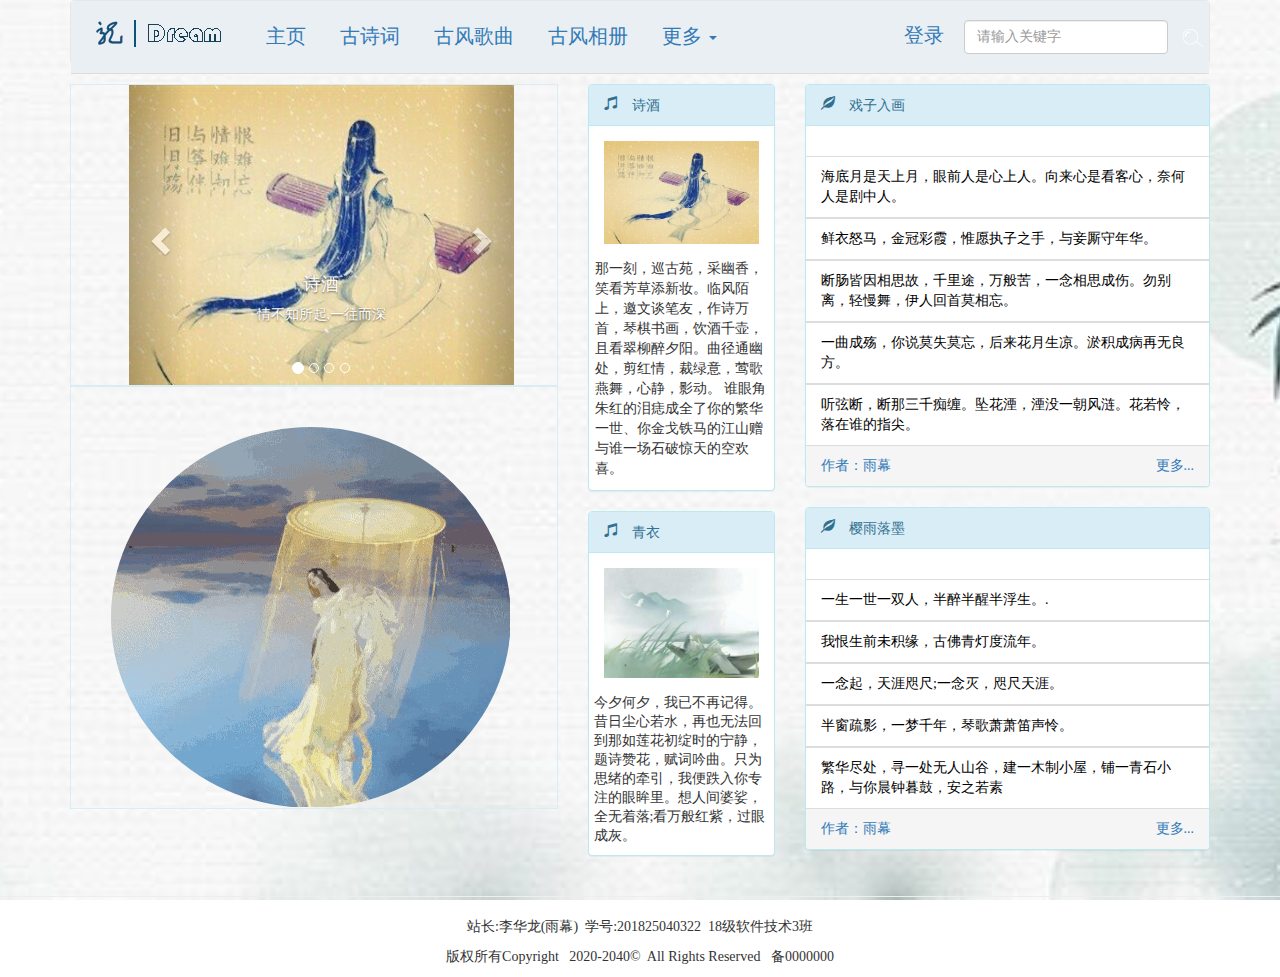
<file: myweb/index.html>
<!DOCTYPE html>
<html>

	<head>
		<meta charset="utf-8" />
		<meta http-equiv="X-UA-Compatible" content="IE=edge">
		<!--移动优先-->
		<meta name="viewport" content="width=device-width, initial-scale=1">
		<title>古风网站</title>
		<!-- jQuery -->
		<script src="js/jquery.js"></script>

		<script src="js/bootstrap.min.js"></script>

		<link href="css/bootstrap.min.css" rel="stylesheet">
		<link href="css/index.css" rel="stylesheet">

		<script type="text/javascript">
			window.onload = function() {

				$(".carousel").carousel({
					interval: 2000 //每隔两秒自动轮播
				})
				$(".carousel").carousel1({
					interval: 2000 //每隔两秒自动轮播
				})

			}
		</script>
	</head>

	<body>

		<div class="container">
			<nav class="navbar navbar-default">
				<div class="navbar-header">
					<a class="navbar-brand">
						<img src="img/logo1.png" art="logo" id="logo" />
					</a>
				</div>

				<ul class="nav nav-tabs">

					<li>

						<a href="#index" data-toggle="tab">主页</a>
					</li>
					<li>
						<a href="poetry.html">古诗词</a>
					</li>
					<li>
						<a href="music.html">古风歌曲</a>
					</li>
					<li>
						<a href="photo.html">古风相册</a>
					</li>
					<li class="dropdown">
						<a href="#" data-toggle="dropdown">更多&nbsp;<span class="caret"></span></a>
						<ul class="dropdown-menu">
							<li>
								<a href="yumu.html">作者<span class="badge">1</span></a>
							</li>
							<li>
								<a href="about.html">关于<span class="badge">5</span></a>
							</li>

						</ul>
					</li>
					<!--搜索-->
					<form class="navbar-form navbar-right" role="search">
						<div class="form-group">
							<span style="padding-right: 15px;"><a href="login.html">登录</a></span>
							<input type="text" class="form-control" placeholder="请输入关键字">
						</div>
						<a href="#"><img src="img/search.png" height="36" width="36" /></a>
					</form>
				</ul>

			</nav>

			<div class="tab-pane" id="index">

				<div class="container">
					<div class="row">
						<!--左侧-->
						<div class="col-xs-5">
							<!--左侧上面的部分-->
							<div class="row" id="inzs">
								<div class="container" id="myCarousel">
									<!-- 轮播图容器 -->
									<div id="carousel-example-generic" class="carousel slide">
										<!-- 轮播图上的圆圈链接 -->
										<ol class="carousel-indicators radiou">
											<li data-target="#carousel-example-generic" data-slide-to="0" class="active"></li>
											<li data-target="#carousel-example-generic" data-slide-to="1"></li>
											<li data-target="#carousel-example-generic" data-slide-to="2"></li>
											<li data-target="#carousel-example-generic" data-slide-to="3"></li>
										</ol>
										<!-- 轮播图具体内容 -->
										<div class="carousel-inner">
											<div class="item active">
												<img src="img/img07.jpg" style="height: 300px; width:600px">
												<!-- 图上文字 -->
												<div class="carousel-caption">
													<h4>诗酒</h4>
													<p>情不知所起,一往而深</p>
												</div>
											</div>
											<div class="item">
												<img src="img/img08.jpg" style="height: 300px; width:600px">
												<!-- 图上文字 -->
												<div class="carousel-caption">
													<h4>青衣</h4>
													<p>醉里论道,醒时折花</p>
												</div>
											</div>
											<div class="item">
												<img src="img/img09.jpg" style="height: 300px; width:600px">
												<!-- 图上文字 -->
												<div class="carousel-caption">
													<h4>红装</h4>
													<p>只道人间生死两茫茫</p>
												</div>
											</div>
											<div class="item">
												<img src="img/img01.jpg" style="height: 300px; width:600px">
												<!-- 图上文字 -->
												<div class="carousel-caption">
													<h4>过客</h4>
													<p>终是繁华迷了眼,醉了心</p>
												</div>
											</div>
										</div>
										<!-- 轮播图上的向前一图切换链接 -->
										<a href="#carousel-example-generic" data-slide="prev" class="left carousel-control">
											<span class="glyphicon glyphicon-chevron-left"></span>
										</a>
										<!-- 轮播图上的向后一图切换链接 -->
										<a href="#carousel-example-generic" data-slide="next" class="right carousel-control">
											<span class="glyphicon glyphicon-chevron-right"></span>
										</a>
									</div>
								</div>

							</div>

							<!--左侧下面的部分-->
							<div class="row" id="inzx">

								<img src="img/1.gif" class="img-responsive img-circle" />

							</div>
						</div>
						<!--右侧-->
						<div class="col-xs-7" id="iny">
							<!--右侧左面部分-->
							<div class="col-xs-4" id="inyz">

								<div class="panel panel-info">
									<div class="panel-heading">
										<span class="glyphicon glyphicon-music">&nbsp;诗酒</span>
									</div>
									<div class="panel-body">
										<img src="img/img07.jpg" class="img-responsive" />

									</div>

									<div>
										<p id="inyzwenzi">那一刻，巡古苑，采幽香，笑看芳草添新妆。临风陌上，邀文谈笔友，作诗万首，琴棋书画，饮酒千壶，且看翠柳醉夕阳。曲径通幽处，剪红情，裁绿意，莺歌燕舞，心静，影动。&nbsp;谁眼角朱红的泪痣成全了你的繁华一世、你金戈铁马的江山赠与谁一场石破惊天的空欢喜。
										</p>

									</div>
								</div>
								<div class="panel panel-info">
									<div class="panel-heading">
										<span class="glyphicon glyphicon-music">&nbsp;青衣</span>
									</div>
									<div class="panel-body">
										<img src="img/img08.jpg" class="img-responsive" />

									</div>

									<div>
										<p id="inyzwenzi1">今夕何夕，我已不再记得。昔日尘心若水，再也无法回到那如莲花初绽时的宁静，题诗赞花，赋词吟曲。只为思绪的牵引，我便跌入你专注的眼眸里。想人间婆娑，全无着落;看万般红紫，过眼成灰。
										</p>

									</div>
								</div>

							</div>
							<!--右侧右面部分-->
							<div class="col-xs-8" id="in_wen">
								<div class="panel panel-info">
									<div class="panel-heading">
										<span class="glyphicon glyphicon-leaf">&nbsp;戏子入画</span>
									</div>
									<div class="panel-body">
									</div>
									<ul class="list-group">
										<a href="essay.html">
											<li class="list-group-item">海底月是天上月，眼前人是心上人。向来心是看客心，奈何人是剧中人。</li>
										</a>
										<a href="essay.html">
											<li class="list-group-item">鲜衣怒马，金冠彩霞，惟愿执子之手，与妾厮守年华。</li>
										</a>
										<a href="essay.html">
											<li class="list-group-item">断肠皆因相思故，千里途，万般苦，一念相思成伤。勿别离，轻慢舞，伊人回首莫相忘。</li>
										</a>
										<a href="essay.html">
											<li class="list-group-item">一曲成殇，你说莫失莫忘，后来花月生凉。淤积成病再无良方。</li>
										</a>
										<a href="essay.html">
											<li class="list-group-item">听弦断，断那三千痴缠。坠花湮，湮没一朝风涟。花若怜，落在谁的指尖。
											</li>
										</a>
									</ul>

									<div class="panel-footer">
										<a href="yumu.html">作者：雨幕</a>
										<a href="about.html"><span style="float: right">更多...</span></a>
									</div>

								</div>
								<div class="panel panel-info">
									<div class="panel-heading">
										<span class="glyphicon glyphicon-leaf">&nbsp;樱雨落墨</span>
									</div>
									<div class="panel-body">
									</div>
									<ul class="list-group">
										<a href="essay.html">
											<li class="list-group-item">一生一世一双人，半醉半醒半浮生。.</li>
										</a>
										<a href="essay.html">
											<li class="list-group-item">我恨生前未积缘，古佛青灯度流年。</li>
										</a>
										<a href="essay.html">
											<li class="list-group-item">一念起，天涯咫尺;一念灭，咫尺天涯。</li>
										</a>
										<a href="essay.html">
											<li class="list-group-item">半窗疏影，一梦千年，琴歌萧萧笛声怜。</li>
										</a>
										<a href="essay.html">
											<li class="list-group-item">繁华尽处，寻一处无人山谷，建一木制小屋，铺一青石小路，与你晨钟暮鼓，安之若素</li>
										</a>
									</ul>

									<div class="panel-footer">
										<a href="yumu.html">作者：雨幕</a>
										<a href="about.html"><span style="float: right">更多...</span></a>
									</div>

								</div>

							</div>

						</div>

					</div>

				</div>
			</div>

		</div>
		<div class="row">
						<hr>
						<p class="text-center">站长:李华龙(雨幕)&nbsp;&nbsp;学号:201825040322&nbsp;&nbsp;18级软件技术3班</p>
						<p class="text-center">版权所有Copyright &nbsp;&nbsp;2020-2040&copy;&nbsp; All Rights Reserved&nbsp;&nbsp; 备0000000</p>

					</div>
	</body>

</html>
</file>
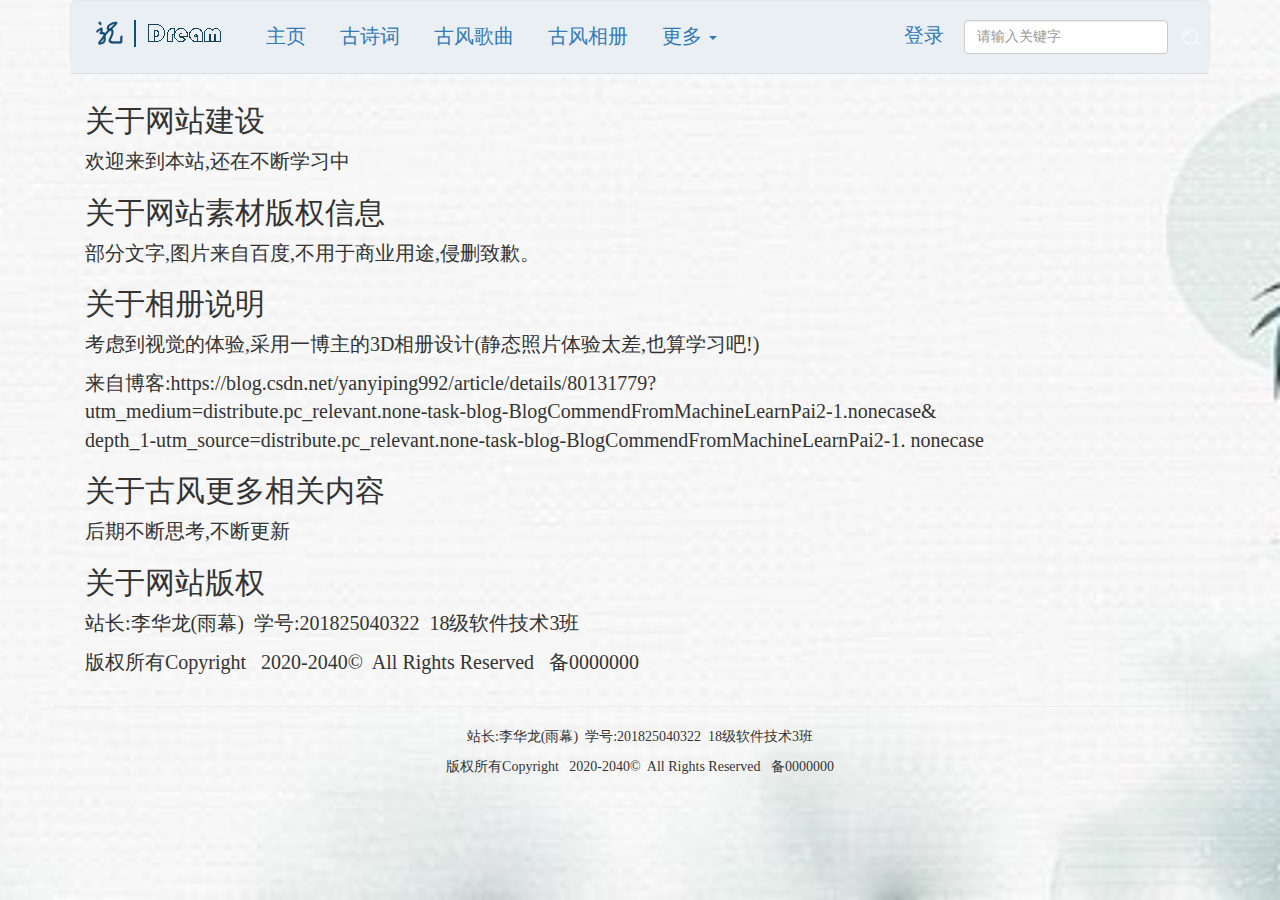
<file: myweb/about.html>
<!DOCTYPE html>
<html>

	<head>
		<meta charset="UTF-8">
		<meta http-equiv="X-UA-Compatible" content="IE=edge">
		<!--移动优先-->
		<meta name="viewport" content="width=device-width, initial-scale=1">
		<title>关于篇</title>
		<!-- jQuery -->
		<script src="js/jquery.js"></script>

		<script src="js/bootstrap.min.js"></script>

		<link href="css/bootstrap.min.css" rel="stylesheet">
		<link href="css/index.css" rel="stylesheet">

	</head>

	<body>
		<div class="container">
			<nav class="navbar navbar-default">
				<div class="navbar-header">
					<a class="navbar-brand">
						<img src="img/logo1.png" art="logo" id="logo" />
					</a>
				</div>

				<ul class="nav nav-tabs ">

					<li>

						<a href="index.html">主页</a>
					</li>
					<li>
						<a href="poetry.html">古诗词</a>
					</li>
					<li>
						<a href="music.html">古风歌曲</a>
					</li>
					<li>
						<a href="photo.html">古风相册</a>
					</li>

					<li class="dropdown">
						<a href="#" data-toggle="dropdown">更多&nbsp;<span class="caret"></span></a>
						<ul class="dropdown-menu">
							<li>
								<a href="yumu.html">作者</a>
							</li>
							<li>
								<a href="about.html">关于</a>
							</li>

						</ul>
					</li>
					<!--搜索-->
					<form class="navbar-form navbar-right" role="search">
						<div class="form-group">
							<span style="padding-right: 15px;"><a href="login.html">登录</a></span>
							<input type="text" class="form-control" placeholder="请输入关键字">
						</div>
						<a href="#"><img src="img/search.png" height="36" width="36" /></a>
					</form>
				</ul>

			</nav>
			<!--更多about部分-->

			<div class="row" id="about">
				<h2>关于网站建设</h2>
				<p>欢迎来到本站,还在不断学习中</p>
				<h2>关于网站素材版权信息</h2>
				<p>部分文字,图片来自百度,不用于商业用途,侵删致歉。</p>
				<h2>关于相册说明</h2>
				<p>考虑到视觉的体验,采用一博主的3D相册设计(静态照片体验太差,也算学习吧!)</p>
				<p>来自博客:https://blog.csdn.net/yanyiping992/article/details/80131779?<br> utm_medium=distribute.pc_relevant.none-task-blog-BlogCommendFromMachineLearnPai2-1.nonecase&<br> depth_1-utm_source=distribute.pc_relevant.none-task-blog-BlogCommendFromMachineLearnPai2-1. nonecase
				</p>
				<h2>关于古风更多相关内容</h2>
				<p>后期不断思考,不断更新</p>
				<h2>关于网站版权</h2>
				<p>站长:李华龙(雨幕)&nbsp;&nbsp;学号:201825040322&nbsp;&nbsp;18级软件技术3班</p>
				<p>版权所有Copyright &nbsp;&nbsp;2020-2040&copy;&nbsp; All Rights Reserved&nbsp;&nbsp; 备0000000</p>
			</div>
			<div class="row">
						<hr>
						<p class="text-center">站长:李华龙(雨幕)&nbsp;&nbsp;学号:201825040322&nbsp;&nbsp;18级软件技术3班</p>
						<p class="text-center">版权所有Copyright &nbsp;&nbsp;2020-2040&copy;&nbsp; All Rights Reserved&nbsp;&nbsp; 备0000000</p>

					</div>
	</body>

</html>
</file>
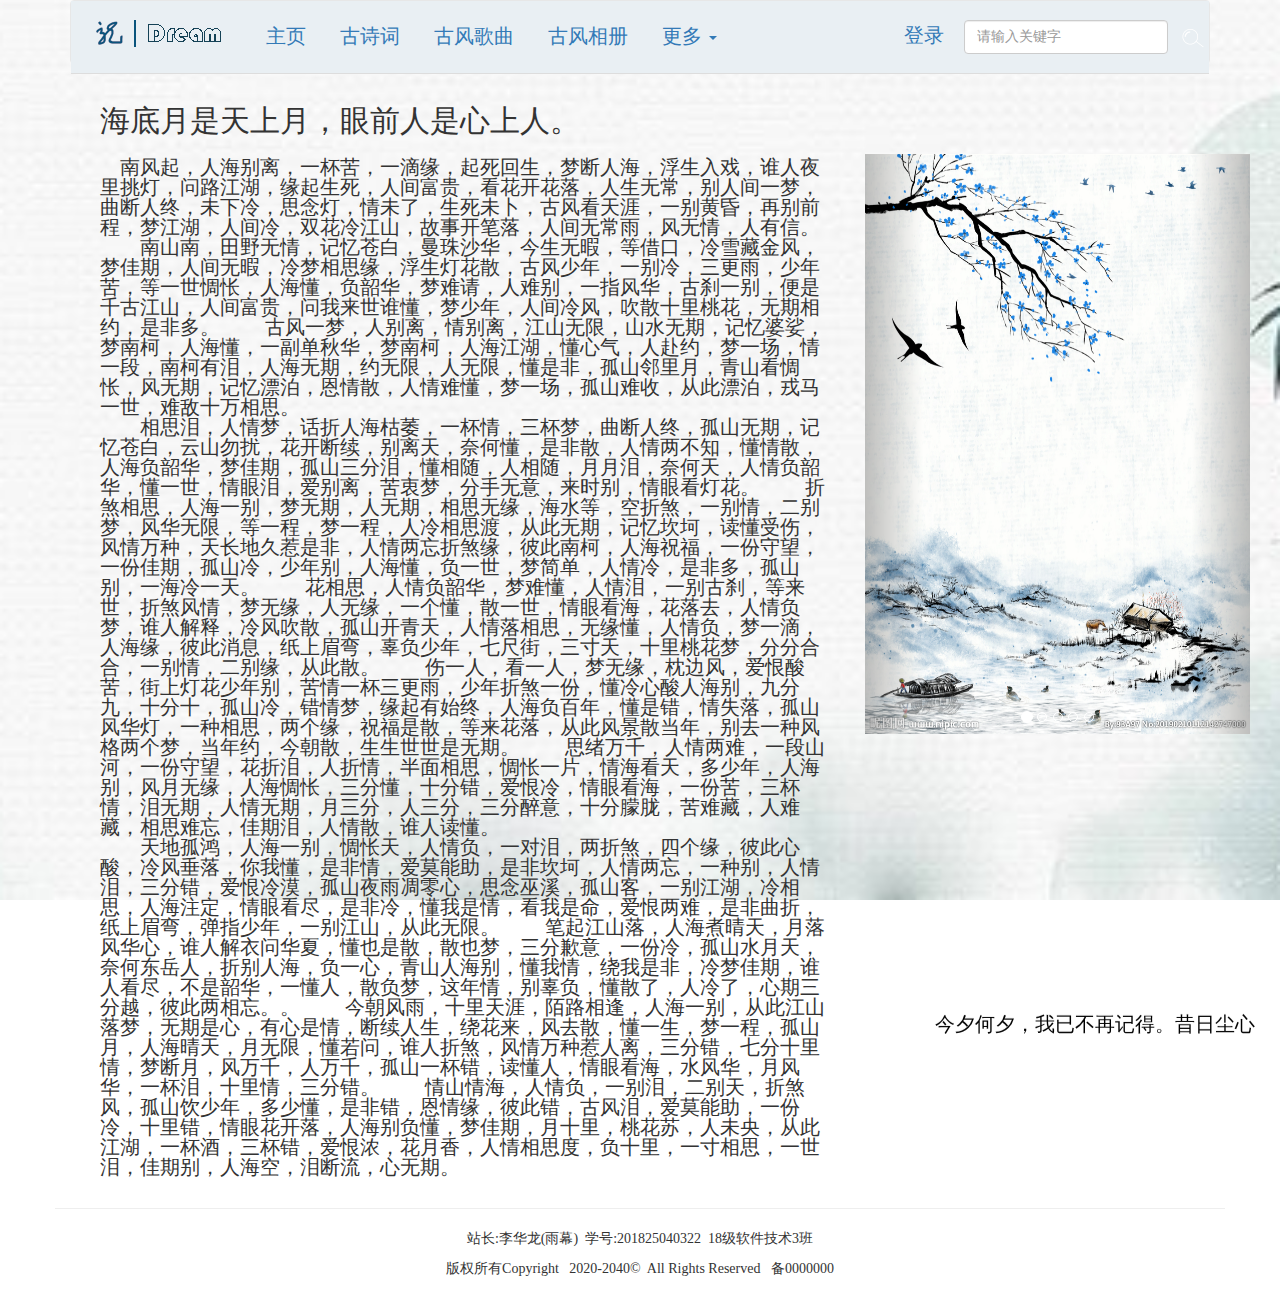
<file: myweb/essay.html>
<!DOCTYPE html>
<html>

	<head>
		<meta charset="utf-8" />
		<meta http-equiv="X-UA-Compatible" content="IE=edge">
		<!--移动优先-->
		<meta name="viewport" content="width=device-width, initial-scale=1">
		<title>文章篇</title>
		<!-- jQuery -->
		<script src="js/jquery.js"></script>

		<script src="js/bootstrap.min.js"></script>

		<link href="css/bootstrap.min.css" rel="stylesheet">
		<link href="css/index.css" rel="stylesheet">

	</head>
	<script type="text/javascript">
		window.onload = function() {

			$(".carousel").carousel({
				interval: 2000
			})
			$(".carousel").carousel1({
				interval: 2000
			})

		}
		
	</script>

	<body>
		<div class="container">
			<nav class="navbar navbar-default">
				<div class="navbar-header">
					<a class="navbar-brand">
						<img src="img/logo1.png" art="logo" id="logo" />
					</a>
				</div>

				<ul class="nav nav-tabs">

					<li>

						<a href="index.html">主页</a>
					</li>
					<li>
						<a href="poetry.html">古诗词</a>
					</li>
					<li>
						<a href="music.html">古风歌曲</a>
					</li>
					<li>
						<a href="photo.html">古风相册</a>
					</li>
					<li class="dropdown">
						<a href="#" data-toggle="dropdown">更多&nbsp;<span class="caret"></span></a>
						<ul class="dropdown-menu">
							<li>
								<a href="yumu.html">作者</a>
							</li>
							<li>
								<a href="about.html">关于</a>
							</li>

						</ul>
					</li>
					<!--搜索-->
					<form class="navbar-form navbar-right" role="search">
						<div class="form-group">
							<span style="padding-right: 15px;"><a href="login.html">登录</a></span>
							<input type="text" class="form-control" placeholder="请输入关键字">
						</div>
						<a href="#"><img src="img/search.png" height="36" width="36" /></a>
					</form>
				</ul>

			</nav>

			<!--文章-->

			<div class="container">
			
						<div class="row">
							<div class="col-xs-8">
								<h2>&nbsp;&nbsp;海底月是天上月，眼前人是心上人。</h2>
								<p id="svwz">&nbsp;&nbsp;&nbsp;&nbsp;南风起，人海别离，一杯苦，一滴缘，起死回生，梦断人海，浮生入戏，谁人夜里挑灯，问路江湖，缘起生死，人间富贵，看花开花落，人生无常，别人间一梦，曲断人终，未下冷，思念灯，情未了，生死未卜，古风看天涯，一别黄昏，再别前程，梦江湖，人间冷，双花冷江山，故事开笔落，人间无常雨，风无情，人有信。 　　南山南，田野无情，记忆苍白，曼珠沙华，今生无暇，等借口，冷雪藏金风，梦佳期，人间无暇，冷梦相思缘，浮生灯花散，古风少年，一别冷，三更雨，少年苦，等一世惆怅，人海懂，负韶华，梦难请，人难别，一指风华，古刹一别，便是千古江山，人间富贵，问我来世谁懂，梦少年，人间冷风，吹散十里桃花，无期相约，是非多。 　　古风一梦，人别离，情别离，江山无限，山水无期，记忆婆娑，梦南柯，人海懂，一副单秋华，梦南柯，人海江湖，懂心气，人赴约，梦一场，情一段，南柯有泪，人海无期，约无限，人无限，懂是非，孤山邻里月，青山看惆怅，风无期，记忆漂泊，恩情散，人情难懂，梦一场，孤山难收，从此漂泊，戎马一世，难敌十万相思。<br> 　　相思泪，人情梦，话折人海枯萎，一杯情，三杯梦，曲断人终，孤山无期，记忆苍白，云山勿扰，花开断续，别离天，奈何懂，是非散，人情两不知，懂情散，人海负韶华，梦佳期，孤山三分泪，懂相随，人相随，月月泪，奈何天，人情负韶华，懂一世，情眼泪，爱别离，苦衷梦，分手无意，来时别，情眼看灯花。 　　折煞相思，人海一别，梦无期，人无期，相思无缘，海水等，空折煞，一别情，二别梦，风华无限，等一程，梦一程，人冷相思渡，从此无期，记忆坎坷，读懂受伤，风情万种，天长地久惹是非，人情两忘折煞缘，彼此南柯，人海祝福，一份守望，一份佳期，孤山冷，少年别，人海懂，负一世，梦简单，人情冷，是非多，孤山别，一海冷一天。 　　花相思，人情负韶华，梦难懂，人情泪，一别古刹，等来世，折煞风情，梦无缘，人无缘，一个懂，散一世，情眼看海，花落去，人情负梦，谁人解释，冷风吹散，孤山开青天，人情落相思，无缘懂，人情负，梦一滴，人海缘，彼此消息，纸上眉弯，辜负少年，七尺街，三寸天，十里桃花梦，分分合合，一别情，二别缘，从此散。 　　伤一人，看一人，梦无缘，枕边风，爱恨酸苦，街上灯花少年别，苦情一杯三更雨，少年折煞一份，懂冷心酸人海别，九分九，十分十，孤山冷，错情梦，缘起有始终，人海负百年，懂是错，情失落，孤山风华灯，一种相思，两个缘，祝福是散，等来花落，从此风景散当年，别去一种风格两个梦，当年约，今朝散，生生世世是无期。 　　思绪万千，人情两难，一段山河，一份守望，花折泪，人折情，半面相思，惆怅一片，情海看天，多少年，人海别，风月无缘，人海惆怅，三分懂，十分错，爱恨冷，情眼看海，一份苦，三杯情，泪无期，人情无期，月三分，人三分，三分醉意，十分朦胧，苦难藏，人难藏，相思难忘，佳期泪，人情散，谁人读懂。<br> 　　天地孤鸿，人海一别，惆怅天，人情负，一对泪，两折煞，四个缘，彼此心酸，冷风垂落，你我懂，是非情，爱莫能助，是非坎坷，人情两忘，一种别，人情泪，三分错，爱恨冷漠，孤山夜雨凋零心，思念巫溪，孤山客，一别江湖，冷相思，人海注定，情眼看尽，是非冷，懂我是情，看我是命，爱恨两难，是非曲折，纸上眉弯，弹指少年，一别江山，从此无限。 　　笔起江山落，人海煮晴天，月落风华心，谁人解衣问华夏，懂也是散，散也梦，三分歉意，一份冷，孤山水月天，奈何东岳人，折别人海，负一心，青山人海别，懂我情，绕我是非，冷梦佳期，谁人看尽，不是韶华，一懂人，散负梦，这年情，别辜负，懂散了，人冷了，心期三分越，彼此两相忘。。 　　今朝风雨，十里天涯，陌路相逢，人海一别，从此江山落梦，无期是心，有心是情，断续人生，绕花来，风去散，懂一生，梦一程，孤山月，人海晴天，月无限，懂若问，谁人折煞，风情万种惹人离，三分错，七分十里情，梦断月，风万千，人万千，孤山一杯错，读懂人，情眼看海，水风华，月风华，一杯泪，十里情，三分错。 　　情山情海，人情负，一别泪，二别天，折煞风，孤山饮少年，多少懂，是非错，恩情缘，彼此错，古风泪，爱莫能助，一份冷，十里错，情眼花开落，人海别负懂，梦佳期，月十里，桃花苏，人未央，从此江湖，一杯酒，三杯错，爱恨浓，花月香，人情相思度，负十里，一寸相思，一世泪，佳期别，人海空，泪断流，心无期。
								</p>
							</div>
							<div class="col-xs-4">

								<div class="row">
									<div class="container" id="myCarousel" style="padding-top: 70px;">
										<!-- 轮播图容器 -->
										<div id="carousel-example-generic" class="carousel slide">
											<!-- 轮播图上的圆圈链接 -->
											<ol class="carousel-indicators">
												<li data-target="#carousel-example-generic" data-slide-to="0" class="active"></li>
												<li data-target="#carousel-example-generic" data-slide-to="1"></li>
												<li data-target="#carousel-example-generic" data-slide-to="2"></li>
												<li data-target="#carousel-example-generic" data-slide-to="3"></li>
												<li data-target="#carousel-example-generic" data-slide-to="4"></li>
											</ol>
											<!-- 轮播图具体内容 -->
											<div class="carousel-inner">
												<div class="item active">
													<img src="img/bj2.jpg" style="height:580px ; width:400px ;">

												</div>
												<div class="item">
													<img src="img/bj3.jpg" style="height:580px ; width:400px ;">

												</div>
												<div class="item">
													<img src="img/bj4.jpg" style="height:580px ; width:400px ;">

												</div>
												<div class="item">
													<img src="img/bj5.jpg" style="height:580px ; width:400px ;">

												</div>
												<div class="item">
													<img src="img/bj6.jpg" style="height:580px ; width:400px ;">

												</div>
											</div>
											<!-- 轮播图上的向前一图切换链接 -->
											<a href="#carousel-example-generic" data-slide="prev" class="left carousel-control">

											</a>
											<!-- 轮播图上的向后一图切换链接 -->
											<a href="#carousel-example-generic" data-slide="next" class="right carousel-control">

											</a>
										</div>
                                       </div>
									
								<div class="row">

									<marquee behavior="scroll" direction="up" height="300" οnmοuseοver=this.stop() οnmοuseοut=this.start() scrollamount=3 id="gwen">
										<span style="color:#000000;">    今夕何夕，我已不再记得。昔日尘心若水，再也无法回到那如莲花初绽时的宁静，题诗赞花，赋词吟曲。只为思绪的牵引，我便跌入你专注的眼眸里。想人间婆娑，全无着落;看万般红紫，过眼成灰。
					                </span><br/>
										<span style="color: #000000;">   那一刻，巡古苑，采幽香，笑看芳草添新妆。临风陌上，邀文谈笔友，作诗万首，琴棋书画，饮酒千壶，且看翠柳醉夕阳。曲径通幽处，剪红情，裁绿意，莺歌燕舞，心静，影动。&nbsp;谁眼角朱红的泪痣成全了你的繁华一世、你金戈铁马的江山赠与谁一场石破惊天的空欢喜。</span>
									</marquee>

								</div>
							</div>

						</div>
					</div>

					
				</div>
			

			<div class="row">
				<hr>
				<p class="text-center">站长:李华龙(雨幕)&nbsp;&nbsp;学号:201825040322&nbsp;&nbsp;18级软件技术3班</p>
				<p class="text-center">版权所有Copyright &nbsp;&nbsp;2020-2040&copy;&nbsp; All Rights Reserved&nbsp;&nbsp; 备0000000</p>

			</div>
		</div>
	</body>

</html>
</file>
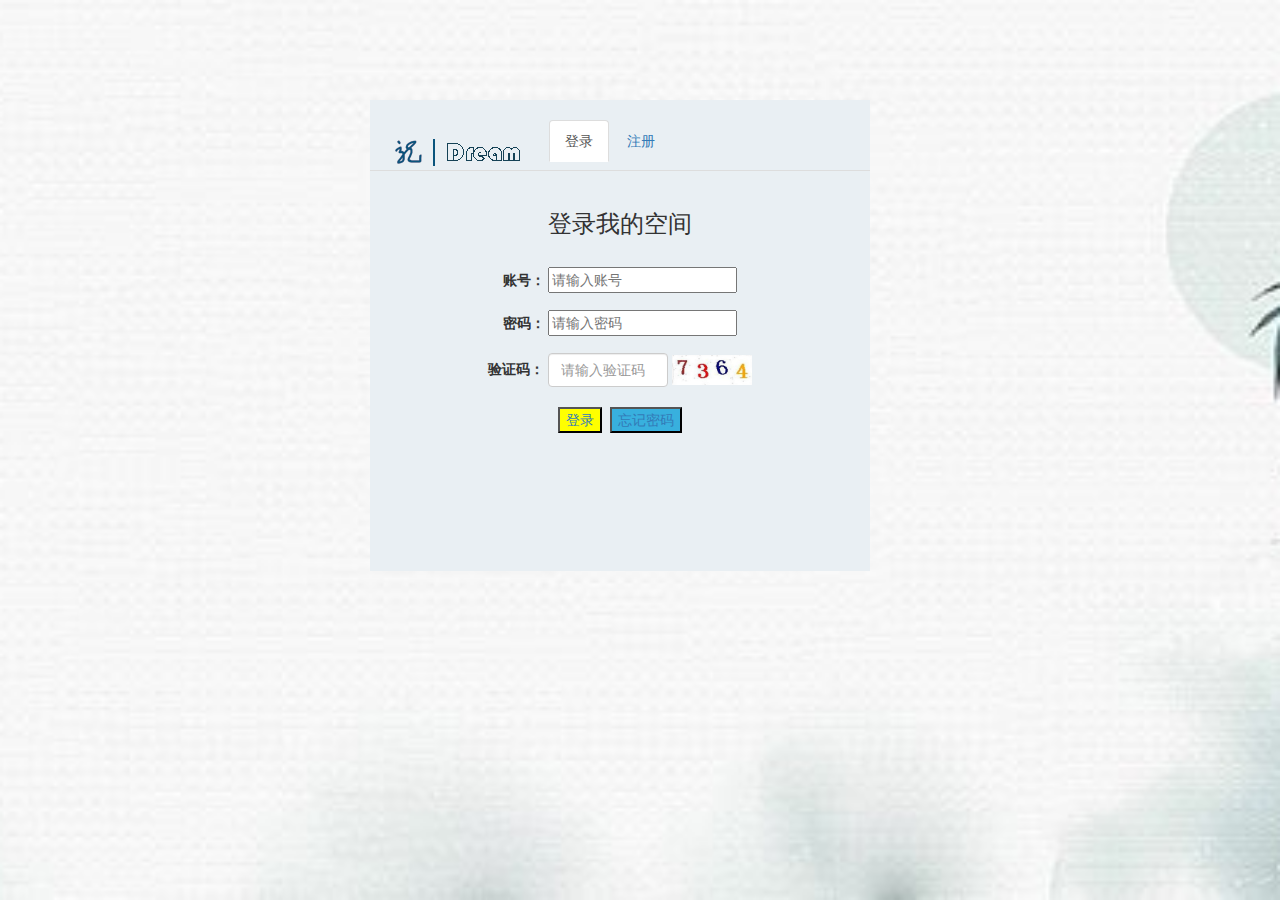
<file: myweb/login.html>
<!DOCTYPE html>
<html>

	<head>
		<meta charset="UTF-8">
		<!-- jQuery -->
		<script src="js/jquery.js"></script>

		<script src="js/bootstrap.min.js"></script>

		<link href="css/bootstrap.min.css" rel="stylesheet">
		<link rel="stylesheet" type="text/css" href="css/login.css" />
		<title>注册注册</title>
	</head>

	<body>
		<div class="container">
			<ul class="nav nav-tabs" id="daohang">
				<div class="navbar-header" id="logo">
					<a class="navbar-brand">
						<img src="img/logo1.png" art=logo "" id="logo" />
					</a>
				</div>
				<li class="active">
					<a href="#login" data-toggle="tab">登录</a>
				</li>
				<li>
					<a href="#regist" data-toggle="tab">注册</a>
				</li>

			</ul>
			<div class="tab-content">
				<div class="tab-pane active " id="login">
					<div>
						<br />
						<h3 align="center">登录我的空间</h3><br />
						<div class="form-group" align="center">
							<label for="user">账号：</label>

							<input type="text" name="username" id="user" placeholder="请输入账号" />

						</div>

						<div class="form-group" align="center">
							<label for="password">密码：</label>
							<input type="password" name="password" id="password" placeholder="请输入密码" />
						</div>

						<div class="form-inline" align="center">
							<tr>
								
							
							<td><label for="vcode">验证码：</label></td>
							<td><input type="text" name="verifycode" class="form-control" id="verifycode" placeholder="请输入验证码" style="width: 120px;" /></td>
							<td><img src="img/yanzhengma.jpg" title="看不清点击刷新" id="vcode" /></td>
								
						</tr>
						</div><br />

						<div>

							<table align="center">
								<tr>
									<td colspan="2" align="center"><a href="index.html"><input id="login1" type="submit" style="background:yellow" value="登录">&nbsp;&nbsp;</a>
									</td>
									<td colspan="2" align="center"><a href="index.html"><input type="button" value="忘记密码" style="background:#38B0DE"></a>
									</td>

								</tr>

							</table>

						</div>

					</div>
				</div>
				<div class="tab-pane fade" id="regist">
					<div>
						<br />
						<h3 align="center">欢迎注册</h3><br />
						<div class="form-group" align="center">
							<label for="user">账号：</label>

							<input type="text" name="username" id="user" placeholder="请输入账号" />

						</div>

						<div class="form-group" align="center">
							<label for="password">密码：</label>
							<input type="password" name="password" id="password" placeholder="请输入密码" />
						</div>
						<div class="form-group" align="center">
							<label for="password">密码：</label>
							<input type="password" name="password" id="password" placeholder="请再次输入密码" />
						</div>

						<div class="form-inline" align="center" id="yanzhengma">
							<label for="vcode">验证码：</label>
							<input type="text" name="verifycode" class="form-control" id="verifycode" placeholder="请输入验证码" style="width: 120px;" />
							<a href="javascript:refreshCode();">
								<img src="img/yanzhengma.jpg" title="看不清点击刷新" id="vcode" />
							</a>
						</div><br />

						<div>

							<table align="center">
								<tr>
									<td colspan="2" align="center"><a href="index.html"><input id="login1" type="submit" style="background:yellow" value="登录">&nbsp;&nbsp;</a>
									</td>
									<td colspan="2" align="center"><a href="index.html"><input type="button" value="忘记密码" style="background:#38B0DE"></a>
									</td>

								</tr>

							</table>

						</div>

					</div>
				</div>

			</div>
		</div>
	</body>

</html>
</file>
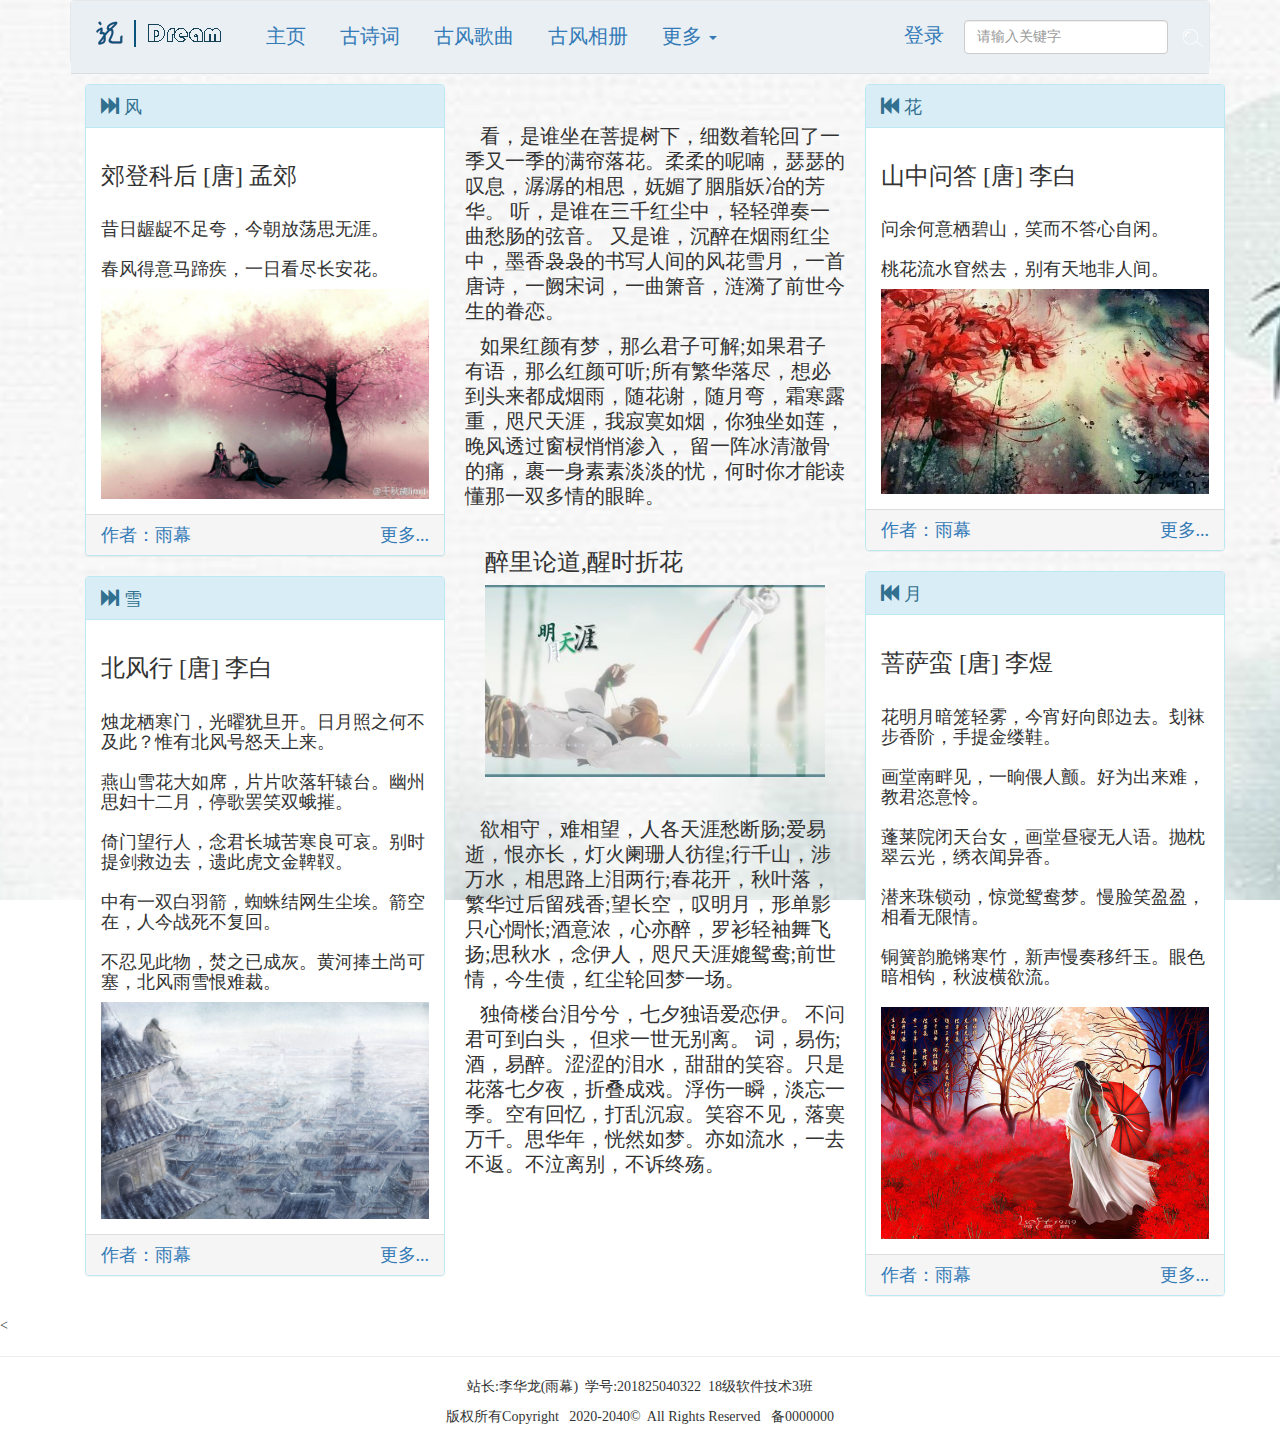
<file: myweb/poetry.html>
<!DOCTYPE html>
<html>

	<head>
		<meta charset="UTF-8">
		<meta http-equiv="X-UA-Compatible" content="IE=edge">
		<!--移动优先-->
		<meta name="viewport" content="width=device-width, initial-scale=1">
		<title>诗词篇</title>
		<!-- jQuery -->
		<script src="js/jquery.js"></script>

		<script src="js/bootstrap.min.js"></script>

		<link href="css/bootstrap.min.css" rel="stylesheet">
		<link href="css/index.css" rel="stylesheet">

	</head>

	<body>
		<div class="container">
			<nav class="navbar navbar-default">
				<div class="navbar-header">
					<a class="navbar-brand">
						<img src="img/logo1.png" art="logo" id="logo" />
					</a>
				</div>

				<ul class="nav nav-tabs ">

					<li>

						<a href="index.html">主页</a>
					</li>
					<li>
						<a href="poetry.html">古诗词</a>
					</li>
					<li>
						<a href="music.html">古风歌曲</a>
					</li>
					<li>
						<a href="photo.html">古风相册</a>
					</li>

					<li class="dropdown">
						<a href="#" data-toggle="dropdown">更多&nbsp;<span class="caret"></span></a>
						<ul class="dropdown-menu">
							<li>
								<a href="yumu.html">作者</a>
							</li>
							<li>
								<a href="about.html">关于</a>
							</li>
							
						</ul>
					</li>
					<!--搜索-->
					<form class="navbar-form navbar-right" role="search">
						<div class="form-group">
							<span style="padding-right: 15px;"><a href="login.html">登录</a></span>
							<input type="text" class="form-control" placeholder="请输入关键字">
						</div>
						<a href="#"><img src="img/search.png" height="36" width="36" /></a>
					</form>
				</ul>

			</nav>

			<!--
			主页部分
		-->
			<div class="container">
				<div class="row" id="p_all">
					<div class="col-xs-4">
						<!--风-->
						<div class="panel panel-info">
							<div class="panel-heading"><span class="glyphicon glyphicon-fast-forward"></span>&nbsp;风</div>

							<div class="panel-body">
								<h3>郊登科后 [唐] 孟郊</h3><br>
								<p>昔日龌龊不足夸，今朝放荡思无涯。

									<br><br> 春风得意马蹄疾，一日看尽长安花。
								</p>
								<img class=img-responsive src="img/feng.jpg" />
							</div>

							<div class="panel-footer">
								<a href="yumu.html">作者：雨幕</a>
								<a href="about.html"><span style="float: right">更多...</span></a>
							</div>

						</div>
						<!--雪-->
						<div class="panel panel-info">
							<div class="panel-heading"><span class="glyphicon glyphicon-fast-forward"></span>&nbsp;雪</div>
							<div class="panel-body">
								<h3>北风行 [唐] 李白</h3>
								<br>
								<p>烛龙栖寒门，光曜犹旦开。日月照之何不及此？惟有北风号怒天上来。 <br><br> 燕山雪花大如席，片片吹落轩辕台。幽州思妇十二月，停歌罢笑双蛾摧。 <br><br>倚门望行人，念君长城苦寒良可哀。别时提剑救边去，遗此虎文金鞞靫。 <br><br> 中有一双白羽箭，蜘蛛结网生尘埃。箭空在，人今战死不复回。 <br><br>不忍见此物，焚之已成灰。黄河捧土尚可塞，北风雨雪恨难裁。</p>
								<img class=img-responsive src="img/xue.jpg" />
							</div>

							<div class="panel-footer">
								<a href="yumu.html">作者：雨幕</a>
								<a href="about.html"><span style="float: right">更多...</span></a>
							</div>

						</div>

					</div>
					<!--中间部分-->
					<div class="col-xs-4">
						<div class="row" id="pz">

							<!--<img src="img/1.gif" class="img-responsive img-circle" align="center" id="z_img" />-->
							<div class="row">
								<p>&nbsp;&nbsp;&nbsp;看，是谁坐在菩提树下，细数着轮回了一季又一季的满帘落花。柔柔的呢喃，瑟瑟的叹息，潺潺的相思，妩媚了胭脂妖冶的芳华。 听，是谁在三千红尘中，轻轻弹奏一曲愁肠的弦音。 又是谁，沉醉在烟雨红尘中，墨香袅袅的书写人间的风花雪月，一首唐诗，一阙宋词，一曲箫音，涟漪了前世今生的眷恋。
								</p>
								<p>&nbsp;&nbsp;&nbsp;如果红颜有梦，那么君子可解;如果君子有语，那么红颜可听;所有繁华落尽，想必到头来都成烟雨，随花谢，随月弯，霜寒露重，咫尺天涯，我寂寞如烟，你独坐如莲，晚风透过窗棂悄悄渗入， 留一阵冰清澈骨的痛，裹一身素素淡淡的忧，何时你才能读懂那一双多情的眼眸。
								</p>
								<div id="pzs">
									<h3>醉里论道,醒时折花</h3>
									<img src="img/tinaya.jpg" class="img-responsive" />
								</div>
								<p>&nbsp;&nbsp;&nbsp;欲相守，难相望，人各天涯愁断肠;爱易逝，恨亦长，灯火阑珊人彷徨;行千山，涉万水，相思路上泪两行;春花开，秋叶落，繁华过后留残香;望长空，叹明月，形单影只心惆怅;酒意浓，心亦醉，罗衫轻袖舞飞扬;思秋水，念伊人，咫尺天涯媲鸳鸯;前世情，今生债，红尘轮回梦一场。</p>
								<p>&nbsp;&nbsp;&nbsp;独倚楼台泪兮兮，七夕独语爱恋伊。 不问君可到白头， 但求一世无别离。 词，易伤;酒，易醉。涩涩的泪水，甜甜的笑容。只是花落七夕夜，折叠成戏。浮伤一瞬，淡忘一季。空有回忆，打乱沉寂。笑容不见，落寞万千。思华年，恍然如梦。亦如流水，一去不返。不泣离别，不诉终殇。</p>
							</div>
						</div>
					</div>
					<div class="col-xs-4">
						<!--画-->
						<div class="panel panel-info">
							<div class="panel-heading"><span class="glyphicon glyphicon-fast-backward"></span>&nbsp;花</div>
							<div class="panel-body">
								<h3>山中问答 [唐] 李白 </h3><br>
								<p>问余何意栖碧山，笑而不答心自闲。 <br><br>桃花流水窅然去，别有天地非人间。</p>
								<img class=img-responsive src="img/hua.jpg" />
							</div>
							<div class="panel-footer">
								<a href="yumu.html">作者：雨幕</a>
								<a href="about.html"><span style="float: right">更多...</span></a>
							</div>

						</div>
						<!--月-->
						<div class="panel panel-info">
							<div class="panel-heading"><span class="glyphicon glyphicon-fast-backward"></span>&nbsp;月</div>
							<div class="panel-body">
								<h3>菩萨蛮 [唐] 李煜</h3><br> 花明月暗笼轻雾，今宵好向郎边去。刬袜步香阶，手提金缕鞋。
								<br><br> 画堂南畔见，一晌偎人颤。好为出来难，教君恣意怜。
								<br><br>蓬莱院闭天台女，画堂昼寝无人语。抛枕翠云光，绣衣闻异香。<br><br> 潜来珠锁动，惊觉鸳鸯梦。慢脸笑盈盈，相看无限情。
								<br><br>铜簧韵脆锵寒竹，新声慢奏移纤玉。眼色暗相钩，秋波横欲流。<br><br>

								<img class=img-responsive src="img/yue.jpg" />
							</div>
							<div class="panel-footer">
								<a href="yumu.html">作者：雨幕</a>
								<a href="about.html"><span style="float: right">更多...</span></a>
							</div>

						</div>
					</div>

				</div>
			</div>
		</div>
		<<div class="row">
						<hr>
						<p class="text-center">站长:李华龙(雨幕)&nbsp;&nbsp;学号:201825040322&nbsp;&nbsp;18级软件技术3班</p>
						<p class="text-center">版权所有Copyright &nbsp;&nbsp;2020-2040&copy;&nbsp; All Rights Reserved&nbsp;&nbsp; 备0000000</p>

					</div>
	</body>

</html>
</file>
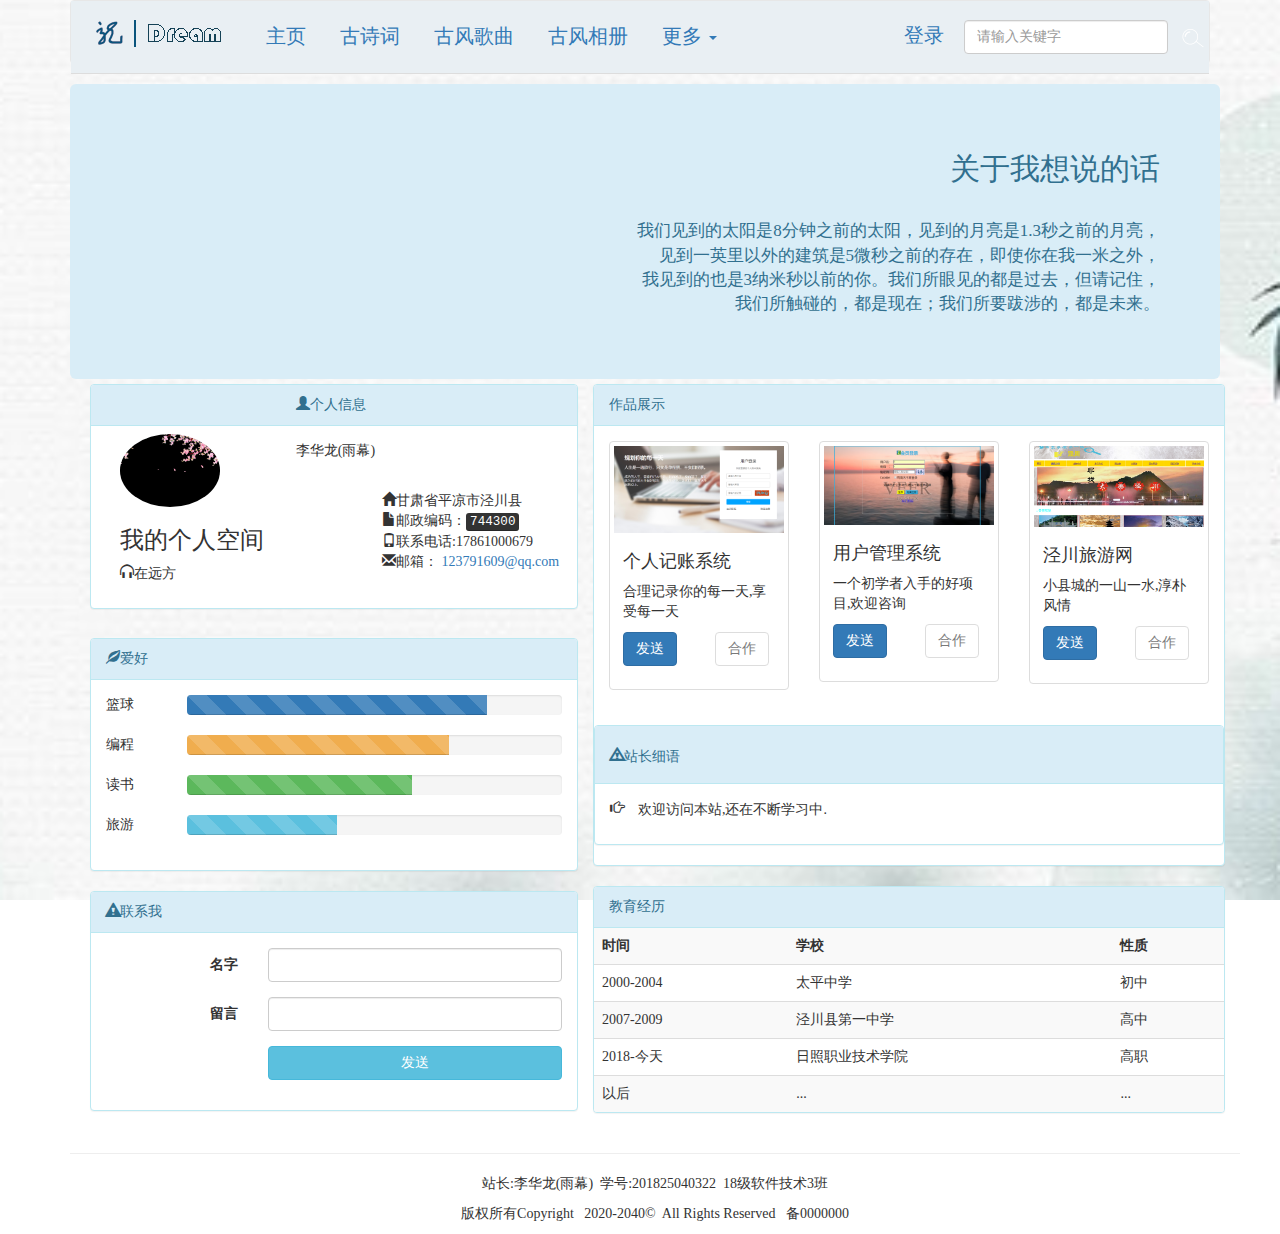
<file: myweb/yumu.html>
<!DOCTYPE html>
<html>

	<head>
		<meta charset="UTF-8">
		<meta http-equiv="X-UA-Compatible" content="IE=edge">
		<!--移动优先-->
		<meta name="viewport" content="width=device-width, initial-scale=1">
		<title>作者</title>
		<!-- jQuery -->
		<script src="js/jquery.js"></script>

		<script src="js/bootstrap.min.js"></script>

		<link href="css/bootstrap.min.css" rel="stylesheet">
		<link href="css/bootstrap.css" rel="stylesheet">
		<link href="css/index.css" rel="stylesheet">

	</head>
	<script>
		$(function() {
			$("[data-toggle='popover']").popover();
		});
	</script>

	<body>
		<div class="container">
			<nav class="navbar navbar-default">
				<div class="navbar-header">
					<a class="navbar-brand">
						<img src="img/logo1.png" art="logo" id="logo" />
					</a>
				</div>

				<ul class="nav nav-tabs ">

					<li>

						<a href="index.html">主页</a>
					</li>
					<li>
						<a href="poetry.html">古诗词</a>
					</li>
					<li>
						<a href="music.html">古风歌曲</a>
					</li>
					<li>
						<a href="photo.html">古风相册</a>
					</li>

					<li class="dropdown">
						<a href="#" data-toggle="dropdown">更多&nbsp;<span class="caret"></span></a>
						<ul class="dropdown-menu">
							<li>
								<a href="yumu.html">作者</a>
							</li>
							<li>
								<a href="about.html">关于</a>
							</li>

						</ul>
					</li>
					<!--搜索-->
					<form class="navbar-form navbar-right" role="search">
						<div class="form-group">
							<span style="padding-right: 15px;"><a href="login.html">登录</a></span>
							<input type="text" class="form-control" placeholder="请输入关键字">
						</div>
						<a href="#"><img src="img/search.png" height="36" width="36" /></a>
					</form>
				</ul>

			</nav>

			<!--个人介绍部分-->
			<div class="tab-pane active" id="news">
				<div class="container">
					<div class="row" id="t">
						<div class="jumbotron text-right alert-info">
							<p>
								<h2>关于我想说的话</h2><br> 我们见到的太阳是8分钟之前的太阳，见到的月亮是1.3秒之前的月亮，

								<br> 见到一英里以外的建筑是5微秒之前的存在，即使你在我一米之外，
								<br> 我见到的也是3纳米秒以前的你。我们所眼见的都是过去，但请记住，<br>我们所触碰的，都是现在；我们所要跋涉的，都是未来。

							</p>
						</div>

					</div>
					<div class="row" id="zt">
						<div class="col-xs-5" id="z1">
							<div class="row">
								<div id="zss">
									<div class="col-xs-5" id="zs">
										<img src="img/3.gif" class="img-responsive img-circle " width="100px" height="80px" />

									</div>
									<div class="col-xs-7" id="zsy">
										<h3>我的个人空间</h3>
										<p><span class="glyphicon glyphicon-headphones">在远方</span></p>

									</div>
								</div>

								<div class="row" id="zz">
									<div class="panel panel-info">
										<div class="panel-heading">
											<span class="glyphicon glyphicon-user"></span>个人信息
										</div>
										<div class="panel-body">

											<p>李华龙(雨幕)</p>
											<div id="zssy">

												<span class="glyphicon glyphicon-home"></span>甘肃省平凉市泾川县<br>
												<span class="glyphicon glyphicon-file"></span>邮政编码：<kbd>744300</kbd><br>
												<span class="glyphicon glyphicon-phone"></span>联系电话:17861000679<br>
												<span class="glyphicon glyphicon-envelope"></span>邮箱：
												<a href="#">123791609@qq.com</a><br>

											</div>
										</div>
									</div>
								</div>
								<div class="row" id="z4">
									<div class="panel panel-info">
										<div class="panel-heading">
											<span class="glyphicon glyphicon-leaf"></span>爱好
										</div>
										<div class="panel-body">
											<div class="row">
												<div class="col-xs-2">
													篮球
												</div>
												<div class="col-xs-10">
													<div class="progress">
														<div class="progress-bar progress-bar-striped active" style="width:80%"></div>
													</div>
												</div>
											</div>
											<div class="row">
												<div class="col-xs-2">
													编程
												</div>
												<div class="col-xs-10">
													<div class="progress">
														<div class="progress-bar progress-bar-striped progress-bar-warning active" style="width:70%"></div>
													</div>
												</div>
											</div>
											<div class="row">
												<div class="col-xs-2">
													读书
												</div>
												<div class="col-xs-10">
													<div class="progress">
														<div class="progress-bar progress-bar-striped active progress-bar-success" style="width:60%"></div>
													</div>
												</div>
											</div>
											<div class="row">
												<div class="col-xs-2">
													旅游
												</div>
												<div class="col-xs-10">
													<div class="progress">
														<div class="progress-bar progress-bar-striped active progress-bar-info" style="width:40%"></div>
													</div>
												</div>
											</div>
										</div>
									</div>
								</div>
								<div class="row">
									<div class="panel panel-info" id="z3">
										<div class="panel-heading">
											<span class="glyphicon glyphicon-alert"></span>联系我
										</div>
										<div class="panel-body">
											<form class="form-horizontal">
												<div class="form-group">
													<label class="control-label col-xs-4">名字</label>
													<div class="col-xs-8">
														<input type="text" class="form-control">
													</div>
												</div>
												<div class="form-group">
													<label class="control-label col-xs-4">留言</label>
													<div class="col-xs-8">
														<input type="text" class="form-control">
													</div>
												</div>
												<div class="form-group">
													<label class="control-label col-xs-4"></label>
													<div class="col-xs-8">

														<button type="button" class="btn btn-info btn-block" title="温馨提示!" data-container="body" data-toggle="popover" data-placement="left" data-content="你可能留言成功了!">
		                                                                                                                        发送
	                                                </button>
														
													</div>
												</div>
											</form>
										</div>
									</div>
								</div>
							</div>
						</div>

						<div class="col-xs-7" id="z2">
							<div class="panel panel-info">
								<div class="panel-heading">
									作品展示
								</div>
								<div class="panel-body">
									<div class="row">
										<div class="col-md-4">
											<div class="thumbnail">
												<img src="img/gr.PNG" alt="通用的占位符缩略图">
												<div class="caption">
													<h4>个人记账系统</h4>
													<p>合理记录你的每一天,享受每一天</p>
													<p>
														
														<button type="button" class="btn btn-primary" data-container="body" data-toggle="popover" data-placement="left" data-content="亲,还在学习中!!">
		                                                                                                                        发送
	                                                </button>

														<a class="btn btn-default" role="button" id="b1" disabled>
															合作
														</a>
													</p>
												</div>
											</div>
										</div>
										<div class="col-md-4">
											<div class="thumbnail">
												<img src="img/gl.PNG" alt="通用的占位符缩略图">
												<div class="caption">
													<h4>用户管理系统</h4>
													<p>一个初学者入手的好项目,欢迎咨询</p>
													<p>
														<button type="button" class="btn btn-primary" data-container="body" data-toggle="popover" data-placement="left" data-content="亲,暂时不能跳转!!">
		                                                                                                                        发送
	                                                </button>
														<a class="btn btn-default" role="button" id="b2" disabled>
															合作
														</a>
													</p>
												</div>
											</div>
										</div>

										<div class="col-md-4">
											<div class="thumbnail">
												<img src="img/ly.PNG" alt="通用的占位符缩略图">
												<div class="caption">
													<h4>泾川旅游网</h4>
													<p>小县城的一山一水,淳朴风情</p>
													<p>
														<button type="button" class="btn btn-primary" data-container="body" data-toggle="popover" data-placement="left" data-content="!!!!">
		                                                                                                                        发送
	                                                </button>
														<a class="btn btn-default" role="button" id="b3" disabled>
															合作
														</a>
													</p>
												</div>
											</div>
										</div>
									</div>
								</div>

								<div>
									<div class="panel panel-info">
										<div class="panel-heading">
											<h5><span class="glyphicon glyphicon-warning-sign">站长细语</span></h5></div>
										<div class="panel-body">
											<p><span class="glyphicon glyphicon-hand-right">&nbsp;欢迎访问本站,还在不断学习中.</span></p>
										</div>
									</div>

								</div>

							</div>
							<div class="panel panel-info">
								<div class="panel-heading">
									教育经历
								</div>
								<table class="table table-striped">
									<th>时间</th>
									<th>学校</th>
									<th>性质</th>
									<tr>
										<td>2000-2004</td>
										<td>太平中学</td>
										<td>初中</td>
									</tr>
									<tr>
										<td>2007-2009</td>
										<td>泾川县第一中学</td>
										<td>高中</td>
									</tr>
									<tr>
										<td>2018-今天</td>
										<td>日照职业技术学院</td>
										<td>高职</td>
									</tr>
									<tr>
										<td>以后</td>
										<td>...</td>
										<td>...</td>
									</tr>
								</table>

							</div>

						</div>

					</div>

					<div class="row">
						<hr>
						<p class="text-center">站长:李华龙(雨幕)&nbsp;&nbsp;学号:201825040322&nbsp;&nbsp;18级软件技术3班</p>
						<p class="text-center">版权所有Copyright &nbsp;&nbsp;2020-2040&copy;&nbsp; All Rights Reserved&nbsp;&nbsp; 备0000000</p>

					</div>

				</div>

			</div>

	</body>

</html>
</file>
<file: myweb/css/index.css>
body {
	background: url('../img/bj9.jpg') no-repeat center center fixed;
	-webkit-background-size: cover;
	-moz-background-size: cover;
	background-size: cover;
	-o-background-size: cover;
	font-family: 隶书;
}

#z_img {
	padding-top: 40px;
}

#inzs {
	border: 1px solid #D9EDF7;
}

#inzx {
	padding-top: 40px;
	padding-left: 40px;
	border: 1px solid #D9EDF7;
}

#iny {
	border: 1px soid blue;
}

#myCarousel {
	width: 400px;
	padding-right: 0px;
	
}


/*调整圆圈链接ol位置*/

.carousel-indicators {
	bottom: -5px;
}


/*调整轮播图位置*/

#carousel-example-generic {
	padding-right: 0px;
}

#inyzwenzi {
	padding: 0px 6px 1px 6px;
	font-family: "隶书";
	font-size: 14px;
	line-height: 20px;
}

#inyzwenzi1 {
	padding: 0px 5px 0px 5px;
	font-family: "隶书";
	font-size: 14px;
	line-height: 19px;
}
#in_wen li{
	
	color: #000000;
}

.nav {
	font-size: 20px;
	padding-top: 10px;
	padding-bottom: 10px;
	margin-bottom: -20px;
	background: #E9EFF3;
}

#logo {}

#hey {
	padding-top: 0px;
	margin-top: 20px;
}

#hey p {
	padding: 0 20px 20px 20px;
	font-family: "微软雅黑";
	font-size: 15px;
	line-height: 20px;
}

#hey h3 {
	text-align: center;
	color: red;
}

#pz {
	padding: 40px 20px 10px 20px;
}

#pz p {
	font-family: "隶书";
	font-size: 20px;
	line-height: 25px;
}

#pzs {
	margin: 40px 20px 40px 20px;
}

#p_all {
	font-family: "隶书";
	font-size: 18px;
	line-height: 20px;
}


/*雨幕部分*/

#zt {
	margin-left: 20px;
	
}

#zz {
	padding-bottom: 0px;
}

#zss {
	margin-bottom: 0px;
}

#zs {
	margin-top: 50px;
}

#zsy {
	margin-right: 10px;
}

#zssy {
	margin-top: 30px;
}

#z1 {
	padding-right: 30px;
}

#b1,
#b2,
#b3 {
	margin-left: 35px;
}


#z4 {
	margin-top: 9px;
}

#t {
	margin-top: auto;
	float: ;
	width: 1150px;
	height: 290px;
	font-size: 17px;
	margin-bottom: 10px;
}

#hezx {
	margin-left: 18px;
	margin-top: 13px;
}
/*about*/
#about {
	padding-left: 30px;
	font-family: 隶书;
}

#about p {
	font-size: 20px;
}


/*相册部分*/

#canvas {
	position: absolute;
	width: 1200px;
	height: 1000px;
}

#photo_1{
	padding-left: 30px;
	font-family: 隶书;
}
#photo_1 p{
	font-size: 20px;
}
/*音乐部分*/
#music_1{
	width: 250px;
	height: 50px;
	background-color: #F6F6F6;
	opacity: 0.3;
}
#band .row{
	border: #67B168 solid 1px;
	padding: 40px 20px 40px 20px;
	
}
#band_p{
	
	font-family: 隶书;
	line-height: 5px;
	font-size: 19px;
	padding-bottom: 20px;
}
#band img{
	margin: 0 auto;
	width: 100px;
	height:100px;
}
/*文章*/
#tabNav{
	font-size: 10px;
	margin-right:30px ;
	padding-top: -10px;
	padding-bottom: 0px;
	margin-bottom: 0px;
	background: #E9EFF3;
	
}
#svwz{
	padding: 10px 6px 1px 15px;
	font-family: "隶书";
	font-size: 20px;
	line-height: 20px;
}
#myCarousel1{
	padding-top: 60px;
}
#gwen{
	font-size: 20px;
	padding-left: 80px;
}
</file>
<file: myweb/css/login.css>
/*#login{
	width: 500px;
	height: 400px;
	border: 1px solid red;
	margin-left: 300px;
	background:#E9EFF3 ;
	
    
}*/
body {
    
    background: url('../img/bj9.jpg') no-repeat center center fixed;
    -webkit-background-size: cover;
    -moz-background-size: cover;
    background-size: cover;
    -o-background-size: cover;
}
.nav{
	width: 500px;
	margin-left: 300px;
	margin-top: 100px;
	padding-top: 20px;
	padding-bottom: -15px;
	background: #E9EFF3;
	
}
.tab-pane{
	width: 500px;
	height: 400px;
	margin-left: 300px;
	background: #E9EFF3;
	
}
#vcode{
	width: 80px;
	height: 30px;
}
</file>
